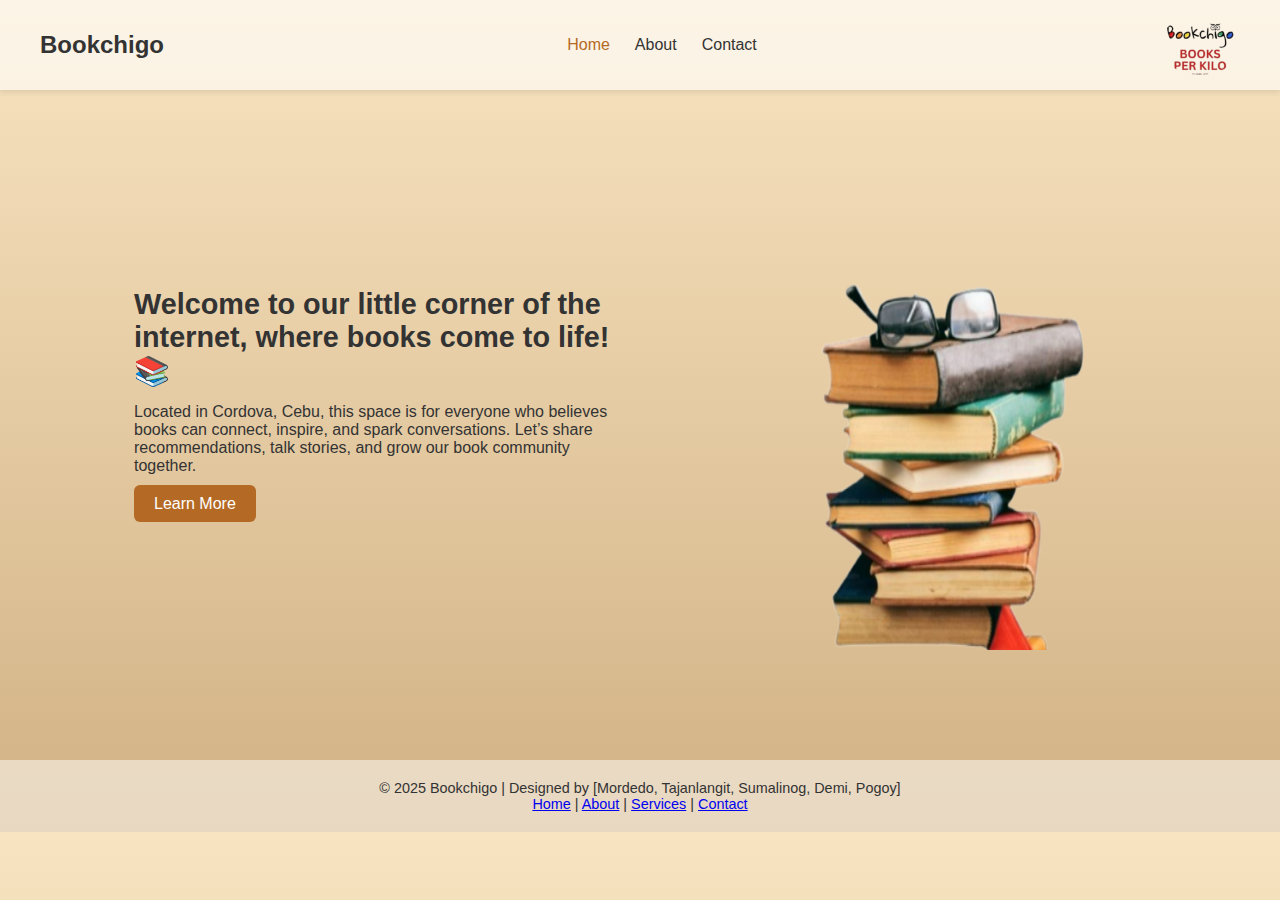
<file: index.html>
<!DOCTYPE html>
<html lang="en">
<head>
  <meta charset="UTF-8" />
  <meta name="viewport" content="width=device-width, initial-scale=1.0" />
  <title>Bookchigo | Home</title>
  <link rel="stylesheet" href="style.css" />
</head>
<body>
  <header>
    <nav>
      <h1 class="logo">Bookchigo</h1>
      <ul>
        <li><a href="index.html" class="active">Home</a></li>
        <li><a href="about.html">About</a></li>
        <li><a href="contact.html">Contact</a></li>
      </ul>
      <img src="images/new.png" alt="Bookchigo Logo" class="nav-logo" />
    </nav>
  </header>

  <section class="hero">
    <div class="hero-content">
      <h2>Welcome to our little corner of the internet, where books come to life! 📚</h2>
      <p>
        Located in Cordova, Cebu, this space is for everyone who believes books can connect,
        inspire, and spark conversations. Let’s share recommendations, talk stories,
        and grow our book community together.
      </p>
      <a href="about.html" class="btn">Learn More</a>
    </div>
    <img src="images/books.png" alt="Stack of Books" class="hero-img" />
  </section>

  <footer>
    <p>© 2025 Bookchigo | Designed by [Mordedo, Tajanlangit, Sumalinog, Demi, Pogoy]</p>
    <p><a href="index.html">Home</a> | <a href="about.html">About</a> | <a href="services.html">Services</a> | <a href="contact.html">Contact</a></p>
  </footer>
</body>
</html>
</file>
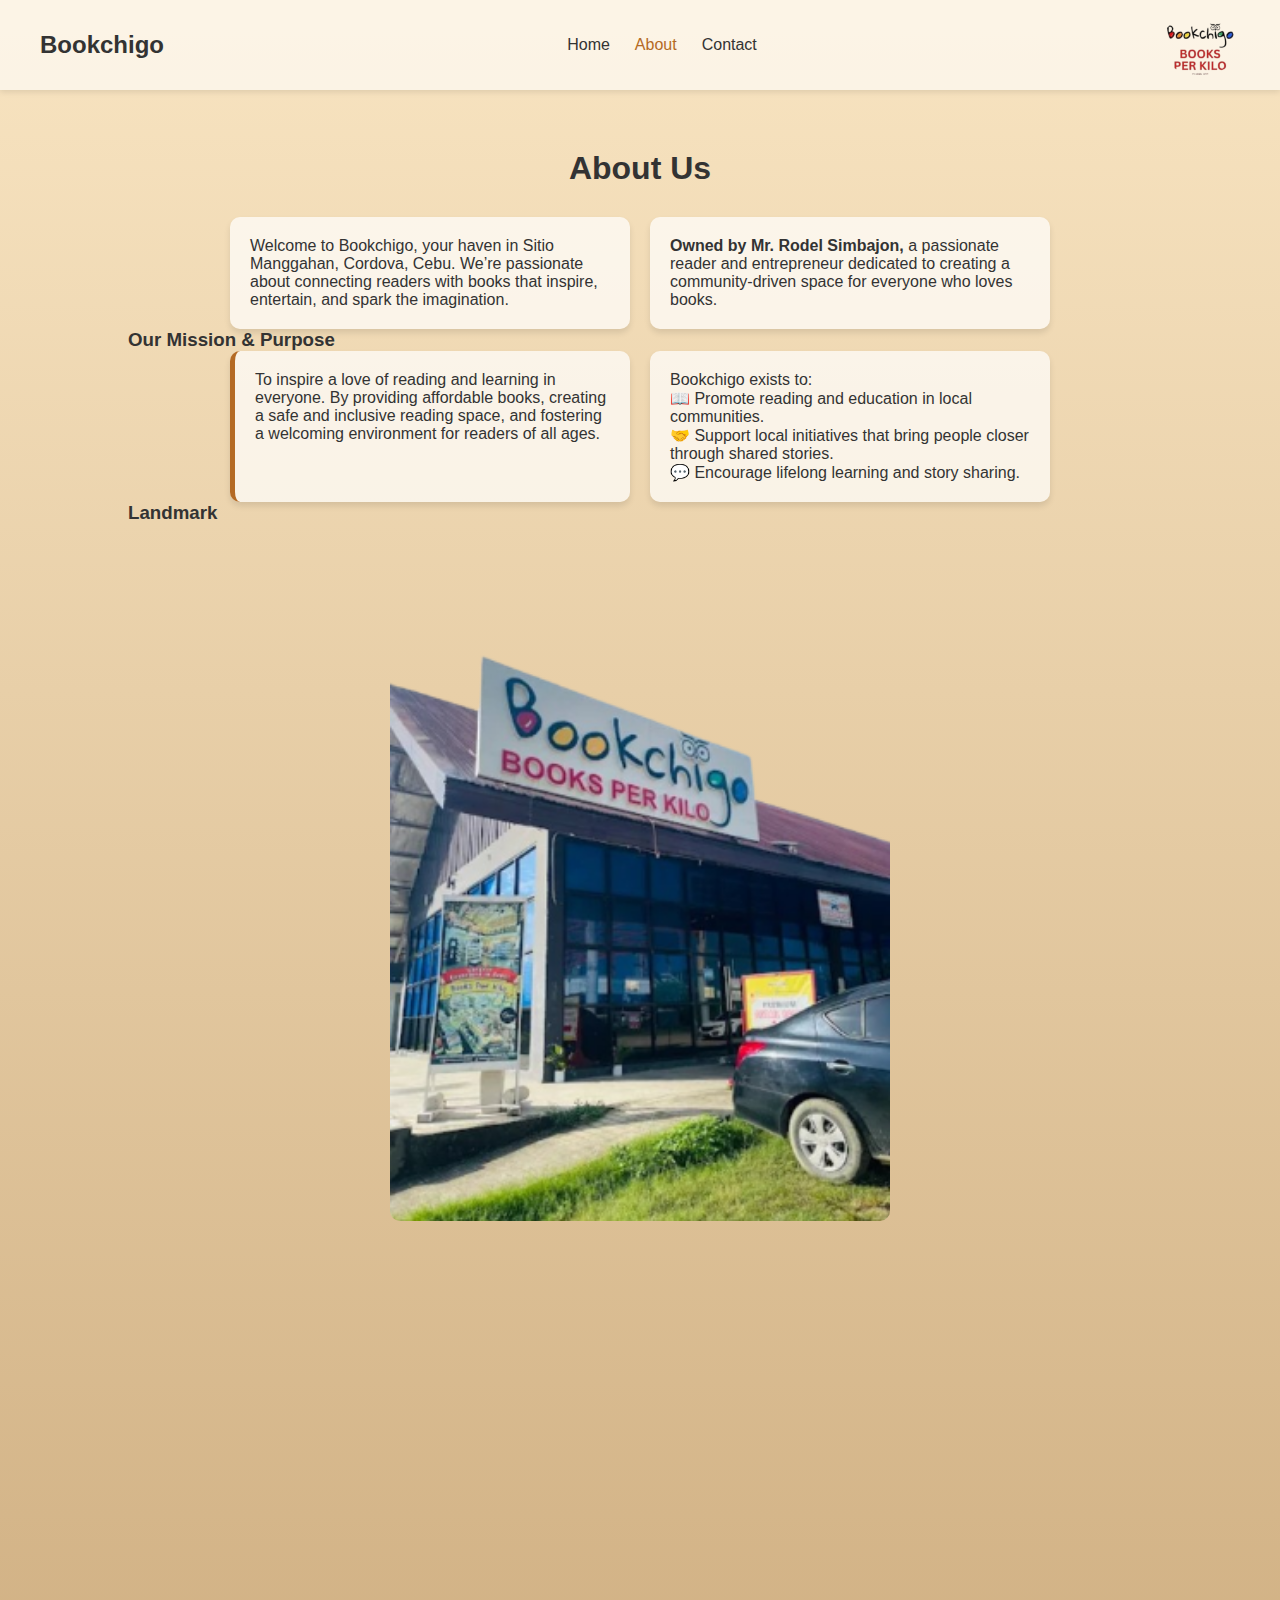
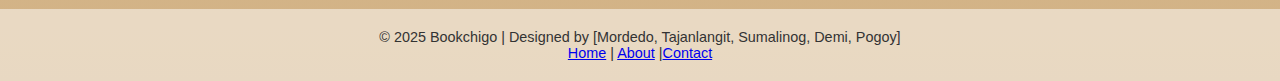
<file: about.html>
<!DOCTYPE html>
<html lang="en">
<head>
  <meta charset="UTF-8" />
  <meta name="viewport" content="width=device-width, initial-scale=1.0" />
  <title>Bookchigo | About</title>
  <link rel="stylesheet" href="style.css" />
</head>
<body>
  <header>
    <nav>
      <h1 class="logo">Bookchigo</h1>
      <ul>
        <li><a href="index.html">Home</a></li>
        <li><a href="about.html" class="active">About</a></li>
        <li><a href="contact.html">Contact</a></li>
      </ul>
      <img src="images/new.png" alt="Bookchigo Logo" class="nav-logo" />
    </nav>
  </header>

  <section class="about-section">
    <h2>About Us</h2>
    <div class="about-cards">
      <div class="card">
        <p>Welcome to Bookchigo, your haven in Sitio Manggahan, Cordova, Cebu. We’re passionate about connecting readers with books that inspire, entertain, and spark the imagination.</p>
      </div>
      <div class="card">
        <p><strong>Owned by Mr. Rodel Simbajon,</strong> a passionate reader and entrepreneur dedicated to creating a community-driven space for everyone who loves books.</p>
      </div>
    </div>

    <h3>Our Mission & Purpose</h3>
    <div class="mission">
      <div class="card highlight">
        <p>To inspire a love of reading and learning in everyone. By providing affordable books, creating a safe and inclusive reading space, and fostering a welcoming environment for readers of all ages.</p>
      </div>
      <div class="card">
        <p>Bookchigo exists to:  
        <br>📖 Promote reading and education in local communities.  
        <br>🤝 Support local initiatives that bring people closer through shared stories.  
        <br>💬 Encourage lifelong learning and story sharing.</p>
      </div>
    </div>

    <h3>Landmark</h3>
    <div class="map-section">
      <img src="images/landmark.png" alt="Bookchigo Store" class="landmark-img" />
      <iframe
        src="https://www.google.com/maps/embed?pb=!1m18!1m12!1m3!1d3916.123456789!2d123.949!3d10.264!2m3!1f0!2f0!3f0!3m2!1i1024!2i768!4f13.1!3m3!1m2!1s0x33a99d1d2f1f1%3A0xexample!2sBookchigo%20Cebu!5e0!3m2!1sen!2sph!4v000000000"
        width="100%"
        height="250"
        style="border:0;"
        allowfullscreen=""
        loading="lazy">
      </iframe>
    </div>
  </section>

  <footer>
    <p>© 2025 Bookchigo | Designed by [Mordedo, Tajanlangit, Sumalinog, Demi, Pogoy]</p>
    <p><a href="index.html">Home</a> | <a href="about.html">About</a> |<a href="contact.html">Contact</a></p>
  </footer>
</body>
</html>
</file>
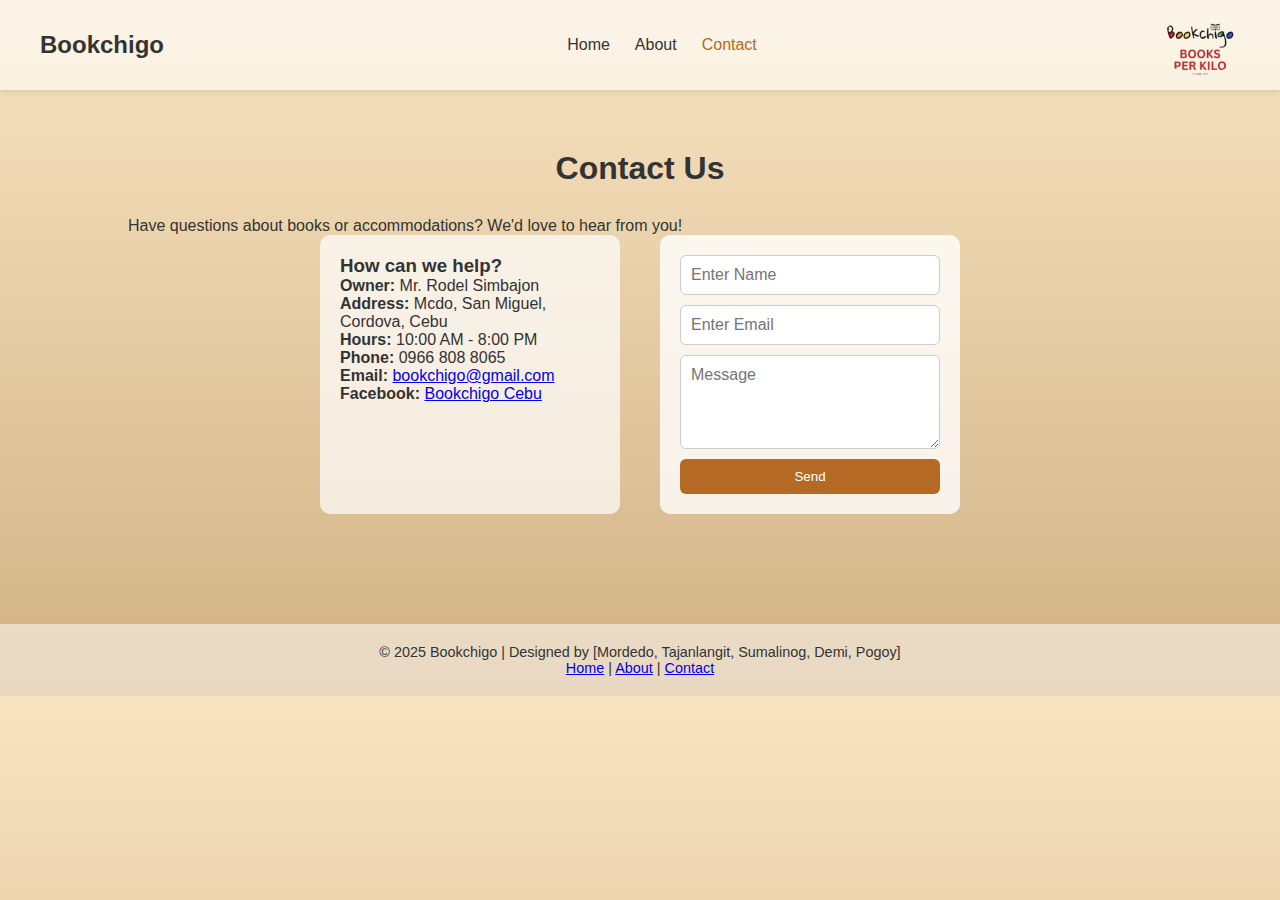
<file: contact.html>
<!DOCTYPE html>
<html lang="en">
<head>
  <meta charset="UTF-8" />
  <meta name="viewport" content="width=device-width, initial-scale=1.0" />
  <title>Bookchigo | Contact</title>
  <link rel="stylesheet" href="style.css" />
</head>
<body>
  <header>
    <nav>
      <h1 class="logo">Bookchigo</h1>
      <ul>
        <li><a href="index.html">Home</a></li>
        <li><a href="about.html">About</a></li>
        <li><a href="contact.html" class="active">Contact</a></li>
      </ul>
      <img src="images/new.png" alt="Bookchigo Logo" class="nav-logo" />
    </nav>
  </header>

  <section class="contact-section">
    <h2>Contact Us</h2>
    <p>Have questions about books or accommodations? We'd love to hear from you!</p>

    <div class="contact-container">
      <div class="info-box">
        <h3>How can we help?</h3>
        <p><strong>Owner:</strong> Mr. Rodel Simbajon</p>
        <p><strong>Address:</strong> Mcdo, San Miguel, Cordova, Cebu</p>
        <p><strong>Hours:</strong> 10:00 AM - 8:00 PM</p>
        <p><strong>Phone:</strong> 0966 808 8065</p>
        <p><strong>Email:</strong> <a href="mailto:bookchigo@gmail.com">bookchigo@gmail.com</a></p>
        <p><strong>Facebook:</strong> <a href="#">Bookchigo Cebu</a></p>
      </div>

      <form class="contact-form">
        <input type="text" placeholder="Enter Name" required />
        <input type="email" placeholder="Enter Email" required />
        <textarea placeholder="Message" rows="4" required></textarea>
        <button type="submit">Send</button>
      </form>
    </div>
  </section>

  <footer>
    <p>© 2025 Bookchigo | Designed by [Mordedo, Tajanlangit, Sumalinog, Demi, Pogoy]</p>
    <p><a href="index.html">Home</a> | <a href="about.html">About</a>  | <a href="contact.html">Contact</a></p>
  </footer>
</body>
</html>
</file>
<file: style.css>
* {
  margin: 0;
  padding: 0;
  box-sizing: border-box;
  font-family: 'Poppins', sans-serif;
}

body {
  background: linear-gradient(to bottom, #f8e4c1, #d1b184);
  color: #333;
}


nav {
  display: flex;
  justify-content: space-between;
  align-items: center;
  padding: 15px 40px;
  background: rgba(255, 255, 255, 0.6);
  box-shadow: 0 2px 6px rgba(0,0,0,0.1);
}

.logo {
  font-size: 1.5rem;
  font-weight: bold;
}

nav ul {
  display: flex;
  list-style: none;
  gap: 25px;
}

nav ul li a {
  text-decoration: none;
  color: #333;
  font-weight: 500;
}

nav ul li a.active,
nav ul li a:hover {
  color: #b46a24;
}

.nav-logo {
  width: 80px;
}

.hero {
  display: flex;
  align-items: center;
  justify-content: space-around;
  padding: 60px 10%;
  flex-wrap: wrap;
}

.hero-content {
  max-width: 500px;
}

.hero-content h2 {
  font-size: 1.8rem;
  margin-bottom: 15px;
}

.hero-content p {
  font-size: 1rem;
  margin-bottom: 20px;
}

.btn {
  background: #b46a24;
  color: #fff;
  padding: 10px 20px;
  text-decoration: none;
  border-radius: 6px;
}

.hero-img {
  width: 500px;
  height: 500px;
}


.about-section, .contact-section {
  padding: 60px 10%;
}

.about-section h2, .contact-section h2 {
  text-align: center;
  margin-bottom: 30px;
  font-size: 2rem;
}

.about-cards, .mission {
  display: flex;
  flex-wrap: wrap;
  justify-content: center;
  gap: 20px;
}

.card {
  background: rgba(255,255,255,0.7);
  padding: 20px;
  border-radius: 10px;
  max-width: 400px;
  box-shadow: 0 4px 6px rgba(0,0,0,0.1);
}

.highlight {
  border-left: 5px solid #b46a24;
}

.map-section {
  margin-top: 30px;
  text-align: center;
}

.landmark-img {
  width: 100%;
  max-width: 500px;
  border-radius: 10px;
  margin-bottom: 20px;
}


.contact-container {
  display: flex;
  flex-wrap: wrap;
  justify-content: center;
  gap: 40px;
}

.info-box {
  background: rgba(255,255,255,0.7);
  padding: 20px;
  border-radius: 10px;
  width: 300px;
}

.contact-form {
  background: rgba(255,255,255,0.8);
  padding: 20px;
  border-radius: 10px;
  width: 300px;
  display: flex;
  flex-direction: column;
  gap: 10px;
}

.contact-form input, .contact-form textarea {
  padding: 10px;
  border: 1px solid #ccc;
  border-radius: 6px;
  font-size: 1rem;
}

.contact-form button {
  background: #b46a24;
  color: #fff;
  padding: 10px;
  border: none;
  border-radius: 6px;
  cursor: pointer;
}


footer {
  text-align: center;
  background: rgba(255, 255, 255, 0.5);
  padding: 20px;
  margin-top: 50px;
  font-size: 0.9rem;
}


@media (max-width: 768px) {
  .hero {
    flex-direction: column;
    text-align: center;
  }
  .hero-img {
    margin-top: 20px;
  }
  .about-cards, .mission {
    flex-direction: column;
    align-items: center;
  }
}
</file>
